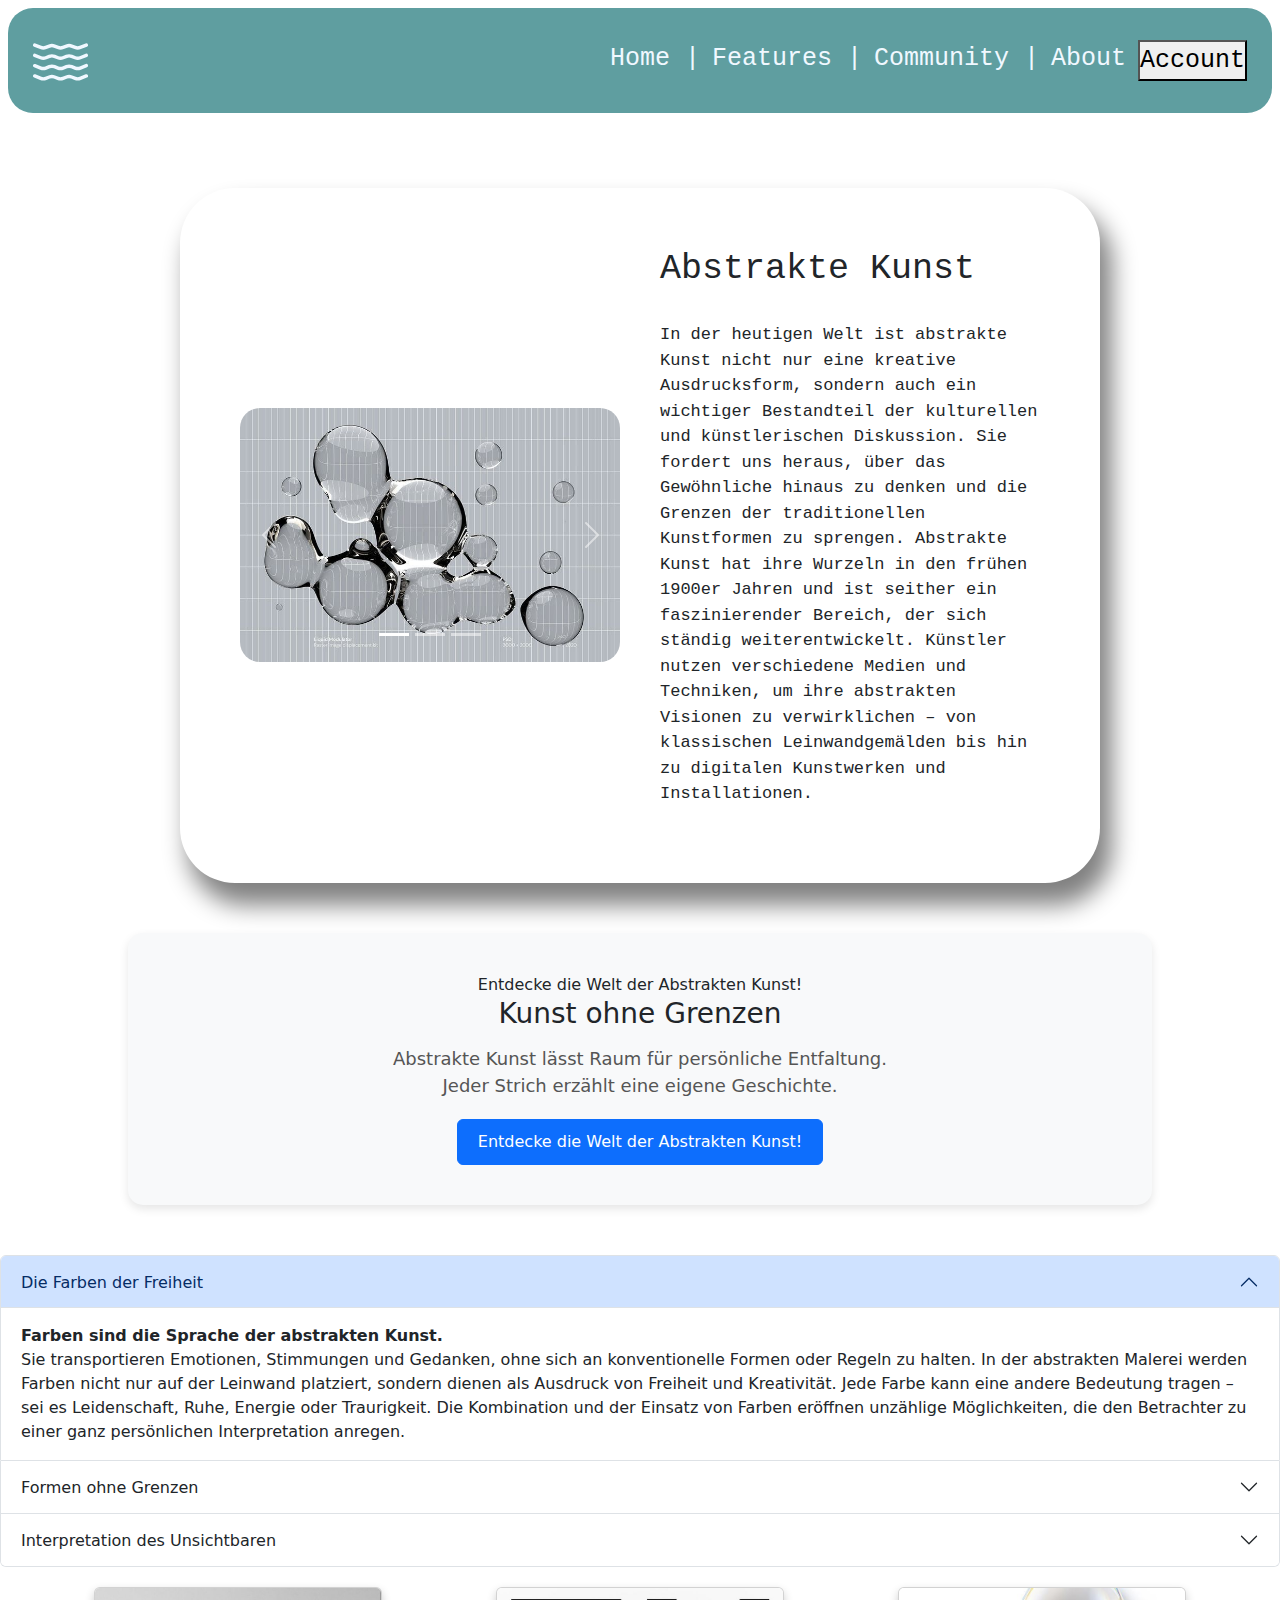
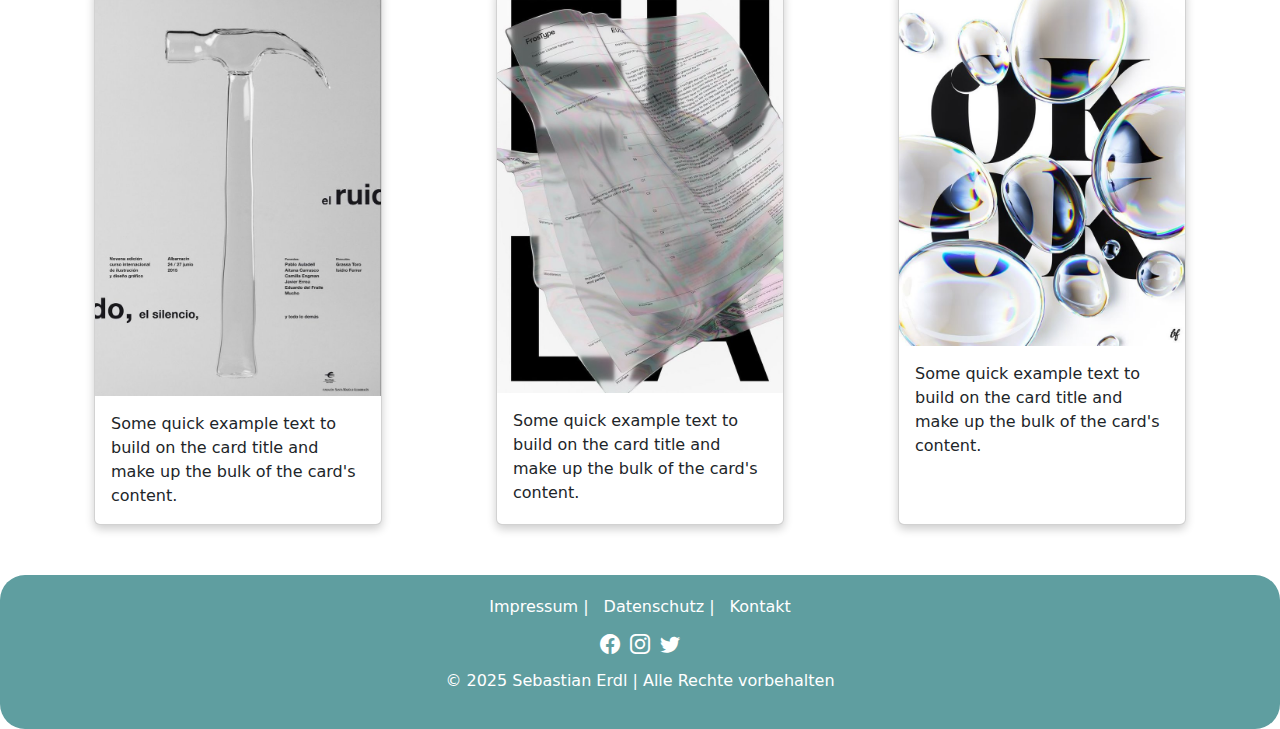
<file: index.html>
<!DOCTYPE html>
<html lang="en">

<head>
  <meta charset="UTF-8">
  <meta name="viewport" content="width=device-width, initial-scale=1.0">
  <link rel="stylesheet" href="style.css">
  <link href="https://cdn.jsdelivr.net/npm/bootstrap@5.3.3/dist/css/bootstrap.min.css" rel="stylesheet">
  <link rel="stylesheet" href="https://cdn.jsdelivr.net/npm/bootstrap-icons@1.11.3/font/bootstrap-icons.min.css">
  <title>ColorScape</title>
</head>

<body>

  <nav>
    <a href="index.html" class="Logo"><svg xmlns="http://www.w3.org/2000/svg" width="55" height="55" fill="currentColor"
        class="bi bi-water" viewBox="0 0 16 16">
        <path
          d="M.036 3.314a.5.5 0 0 1 .65-.278l1.757.703a1.5 1.5 0 0 0 1.114 0l1.014-.406a2.5 2.5 0 0 1 1.857 0l1.015.406a1.5 1.5 0 0 0 1.114 0l1.014-.406a2.5 2.5 0 0 1 1.857 0l1.015.406a1.5 1.5 0 0 0 1.114 0l1.757-.703a.5.5 0 1 1 .372.928l-1.758.703a2.5 2.5 0 0 1-1.857 0l-1.014-.406a1.5 1.5 0 0 0-1.114 0l-1.015.406a2.5 2.5 0 0 1-1.857 0l-1.014-.406a1.5 1.5 0 0 0-1.114 0l-1.015.406a2.5 2.5 0 0 1-1.857 0L.314 3.964a.5.5 0 0 1-.278-.65m0 3a.5.5 0 0 1 .65-.278l1.757.703a1.5 1.5 0 0 0 1.114 0l1.014-.406a2.5 2.5 0 0 1 1.857 0l1.015.406a1.5 1.5 0 0 0 1.114 0l1.014-.406a2.5 2.5 0 0 1 1.857 0l1.015.406a1.5 1.5 0 0 0 1.114 0l1.757-.703a.5.5 0 1 1 .372.928l-1.758.703a2.5 2.5 0 0 1-1.857 0l-1.014-.406a1.5 1.5 0 0 0-1.114 0l-1.015.406a2.5 2.5 0 0 1-1.857 0l-1.014-.406a1.5 1.5 0 0 0-1.114 0l-1.015.406a2.5 2.5 0 0 1-1.857 0L.314 6.964a.5.5 0 0 1-.278-.65m0 3a.5.5 0 0 1 .65-.278l1.757.703a1.5 1.5 0 0 0 1.114 0l1.014-.406a2.5 2.5 0 0 1 1.857 0l1.015.406a1.5 1.5 0 0 0 1.114 0l1.014-.406a2.5 2.5 0 0 1 1.857 0l1.015.406a1.5 1.5 0 0 0 1.114 0l1.757-.703a.5.5 0 1 1 .372.928l-1.758.703a2.5 2.5 0 0 1-1.857 0l-1.014-.406a1.5 1.5 0 0 0-1.114 0l-1.015.406a2.5 2.5 0 0 1-1.857 0l-1.014-.406a1.5 1.5 0 0 0-1.114 0l-1.015.406a2.5 2.5 0 0 1-1.857 0L.314 9.964a.5.5 0 0 1-.278-.65m0 3a.5.5 0 0 1 .65-.278l1.757.703a1.5 1.5 0 0 0 1.114 0l1.014-.406a2.5 2.5 0 0 1 1.857 0l1.015.406a1.5 1.5 0 0 0 1.114 0l1.014-.406a2.5 2.5 0 0 1 1.857 0l1.015.406a1.5 1.5 0 0 0 1.114 0l1.757-.703a.5.5 0 1 1 .372.928l-1.758.703a2.5 2.5 0 0 1-1.857 0l-1.014-.406a1.5 1.5 0 0 0-1.114 0l-1.015.406a2.5 2.5 0 0 1-1.857 0l-1.014-.406a1.5 1.5 0 0 0-1.114 0l-1.015.406a2.5 2.5 0 0 1-1.857 0l-1.757-.703a.5.5 0 0 1-.278-.65" />
      </svg>
      <div class="Menu">
        <a href="index.html">Home |</a>
        <a href="#">Features |</a>
        <a href="#">Community |</a>
        <a href="#">About</a>
        <div class="Account">
          <a href="Account.html"><button>Account</button></a>
        </div>
      </div>

  </nav>

  <section class="hero">
    <div class="left">
      <div class="Carousel">
        <div id="carouselExampleCaptions" class="carousel slide">
          <div class="carousel-indicators">
            <button type="button" data-bs-target="#carouselExampleCaptions" data-bs-slide-to="0" class="active"
              aria-current="true" aria-label="Slide 1"></button>
            <button type="button" data-bs-target="#carouselExampleCaptions" data-bs-slide-to="1"
              aria-label="Slide 2"></button>
            <button type="button" data-bs-target="#carouselExampleCaptions" data-bs-slide-to="2"
              aria-label="Slide 3"></button>
          </div>
          <div class="carousel-inner">
            <div class="carousel-item active">
              <img src="1e929b419ec9f87d13c7bcef2afe5f44.jpg" class="d-block w-100" alt="...">
              <div class="carousel-caption d-none d-md-block">

              </div>
            </div>
            <div class="carousel-item">
              <img src="a8c86fbfa067fa15d3bd6368bc9fb7a2.jpg" class="d-block w-100" alt="...">
              <div class="carousel-caption d-none d-md-block">
              </div>
            </div>
            <div class="carousel-item">
              <img src="61a9e1082be1c7d502d41769131a6dfe.jpg" class="d-block w-100" alt="...">
              <div class="carousel-caption d-none d-md-block">
              </div>
            </div>
          </div>
          <button class="carousel-control-prev" type="button" data-bs-target="#carouselExampleCaptions"
            data-bs-slide="prev">
            <span class="carousel-control-prev-icon" aria-hidden="true"></span>
            <span class="visually-hidden">Previous</span>
          </button>
          <button class="carousel-control-next" type="button" data-bs-target="#carouselExampleCaptions"
            data-bs-slide="next">
            <span class="carousel-control-next-icon" aria-hidden="true"></span>
            <span class="visually-hidden">Next</span>
          </button>
        </div>
      </div>
    </div>
    <div class="right">
      <h3>Abstrakte Kunst</h3><br>
      <p>In der heutigen Welt ist abstrakte Kunst nicht nur eine kreative Ausdrucksform,
        sondern auch ein wichtiger Bestandteil der kulturellen und künstlerischen Diskussion.
        Sie fordert uns heraus, über das Gewöhnliche hinaus zu denken und die Grenzen der
        traditionellen Kunstformen zu sprengen. Abstrakte Kunst hat ihre Wurzeln in den frühen 1900er
        Jahren und ist seither ein faszinierender Bereich, der sich ständig weiterentwickelt.
        Künstler nutzen verschiedene Medien und Techniken, um ihre abstrakten Visionen zu verwirklichen – von
        klassischen Leinwandgemälden bis hin zu digitalen Kunstwerken und Installationen.
      </p>
    </div>
  </section>


  <section class="new-feature">Entdecke die Welt der Abstrakten Kunst!
    <div class="container">
      <h3>Kunst ohne Grenzen</h3>
      <p>Abstrakte Kunst lässt Raum für persönliche Entfaltung. <br>
        Jeder Strich erzählt eine eigene Geschichte.
      </p>

      <button type="button" class="btn btn-primary" data-bs-toggle="modal" data-bs-target="#exampleModal">
        Entdecke die Welt der Abstrakten Kunst!
      </button>


      <div class="modal fade" id="exampleModal" tabindex="-1" aria-labelledby="exampleModalLabel" aria-hidden="true">
        <div class="modal-dialog">
          <div class="modal-content">
            <div class="modal-header">
              <h1 class="modal-title fs-5" id="exampleModalLabel">Kunst!</h1>
              <button type="button" class="btn-close" data-bs-dismiss="modal" aria-label="Close"></button>
            </div>
            <div class="modal-body">
              Lass dich von den Farben, Formen und Emotionen inspirieren, die jenseits der traditionellen Kunst liegen.
              Klicke hier, um mehr zu erfahren und deine eigene Interpretation zu finden!
            </div>
            <div class="modal-footer">
              <button type="button" class="btn btn-secondary" data-bs-dismiss="modal">Close</button>
            </div>
          </div>
        </div>
      </div>
    </div>
  </section>

  <div class="accordion" id="accordionExample">
    <div class="accordion-item">
      <h2 class="accordion-header">
        <button class="accordion-button" type="button" data-bs-toggle="collapse" data-bs-target="#collapseOne"
          aria-expanded="true" aria-controls="collapseOne">
          Die Farben der Freiheit
        </button>
      </h2>
      <div id="collapseOne" class="accordion-collapse collapse show" data-bs-parent="#accordionExample">
        <div class="accordion-body">
          <strong>Farben sind die Sprache der abstrakten Kunst.</strong> <br>
          Sie transportieren Emotionen, Stimmungen und Gedanken, ohne sich an konventionelle Formen oder Regeln zu
          halten.
          In der abstrakten Malerei werden Farben nicht nur auf der Leinwand platziert, sondern dienen als Ausdruck von
          Freiheit und Kreativität. Jede Farbe kann eine andere Bedeutung tragen – sei es Leidenschaft, Ruhe,
          Energie oder Traurigkeit. Die Kombination und der Einsatz von Farben eröffnen unzählige Möglichkeiten,
          die den Betrachter zu einer ganz persönlichen Interpretation anregen.
        </div>
      </div>
    </div>
    <div class="accordion-item">
      <h2 class="accordion-header">
        <button class="accordion-button collapsed" type="button" data-bs-toggle="collapse" data-bs-target="#collapseTwo"
          aria-expanded="false" aria-controls="collapseTwo">
          Formen ohne Grenzen
        </button>
      </h2>
      <div id="collapseTwo" class="accordion-collapse collapse" data-bs-parent="#accordionExample">
        <div class="accordion-body">
          <strong>Abstrakte Kunst kennt keine festen Formen. </strong> <br>
          bricht mit traditionellen Vorstellungen und öffnet den Raum für innovative und unerforschte
          Gestaltungsmöglichkeiten. Formen entstehen aus der Verbindung von Linien, Flächen und Mustern,
          die nicht länger einer realistischen Darstellung folgen müssen. Diese Freiheit ermöglicht es dem Künstler,
          mit der Wahrnehmung des Betrachters zu spielen und eine emotionale Reaktion zu erzeugen. In abstrakten
          Kunstwerken geht es nicht um das, was sichtbar ist, sondern um das, was in der Imagination entsteht.
          Jede Form hat ihre eigene Geschichte, die individuell interpretiert werden kann.
        </div>
      </div>
    </div>
    <div class="accordion-item">
      <h2 class="accordion-header">
        <button class="accordion-button collapsed" type="button" data-bs-toggle="collapse"
          data-bs-target="#collapseThree" aria-expanded="false" aria-controls="collapseThree">
          Interpretation des Unsichtbaren
        </button>
      </h2>
      <div id="collapseThree" class="accordion-collapse collapse" data-bs-parent="#accordionExample">
        <div class="accordion-body">
          <strong>Abstrakte Kunst fordert den Betrachter heraus, </strong> <br>
          Unsichtbare zu erkennen. Sie geht über das Offensichtliche hinaus und zeigt eine Welt,
          die nur durch die eigene Wahrnehmung zugänglich ist. Es geht nicht darum, ein bestimmtes
          Bild oder Objekt zu identifizieren, sondern vielmehr um das Gefühl, das das Kunstwerk vermittelt.
          Der Reiz der abstrakten Kunst liegt in der Vielfalt der Interpretationen – jedes Detail kann eine
          andere Bedeutung für jeden einzelnen haben. Diese Offenheit für individuelle Deutungen lädt dazu ein,
          über das zu reflektieren, was uns normalerweise verborgen bleibt, und schafft eine tiefere Verbindung zur
          Kunst.


        </div>
      </div>
    </div>
  </div>


  <div class="card-container">
    <div class="card" style="width: 18rem;">
      <img src="2899a181f1cffa7d82dc868d045f39e6.jpg" class="card-img-top" alt="...">
      <div class="card-body">
        <p class="card-text">Some quick example text to build on the card title and make up the bulk of the card's
          content.</p>
      </div>
    </div>

    <div class="card" style="width: 18rem;">
      <img src="a8fdd43195e3146ad7d37a75bcddcabc.jpg" class="card-img-top" alt="...">
      <div class="card-body">
        <p class="card-text">Some quick example text to build on the card title and make up the bulk of the card's
          content.</p>
      </div>
    </div>

    <div class="card" style="width: 18rem;">
      <img src="40b0da21e7a75bf56665ca5510113ab9.jpg" class="card-img-top" alt="...">
      <div class="card-body">
        <p class="card-text">Some quick example text to build on the card title and make up the bulk of the card's
          content.</p>
      </div>
    </div>
  </div>


  <footer class="Footer">
    <div class="footer-container">
      <div class="footer-links">
        <a href="#">Impressum |</a>
        <a href="#">Datenschutz |</a>
        <a href="#">Kontakt</a>
      </div>
      <div class="footer-social">
        <a href="#"><i class="bi bi-facebook"></i></a>
        <a href="#"><i class="bi bi-instagram"></i></a>
        <a href="#"><i class="bi bi-twitter"></i></a>
      </div>
      <p>&copy; 2025 Sebastian Erdl | Alle Rechte vorbehalten</p>
    </div>
  </footer>



  <script src="https://cdn.jsdelivr.net/npm/@popperjs/core@2.11.8/dist/umd/popper.min.js"
    integrity="sha384-I7E8VVD/ismYTF4hNIPjVp/Zjvgyol6VFvRkX/vR+Vc4jQkC+hVqc2pM8ODewa9r"
    crossorigin="anonymous"></script>
  <script src="https://cdn.jsdelivr.net/npm/bootstrap@5.3.3/dist/js/bootstrap.min.js"
    integrity="sha384-0pUGZvbkm6XF6gxjEnlmuGrJXVbNuzT9qBBavbLwCsOGabYfZo0T0to5eqruptLy"
    crossorigin="anonymous"></script>
</body>

</html>
</file>
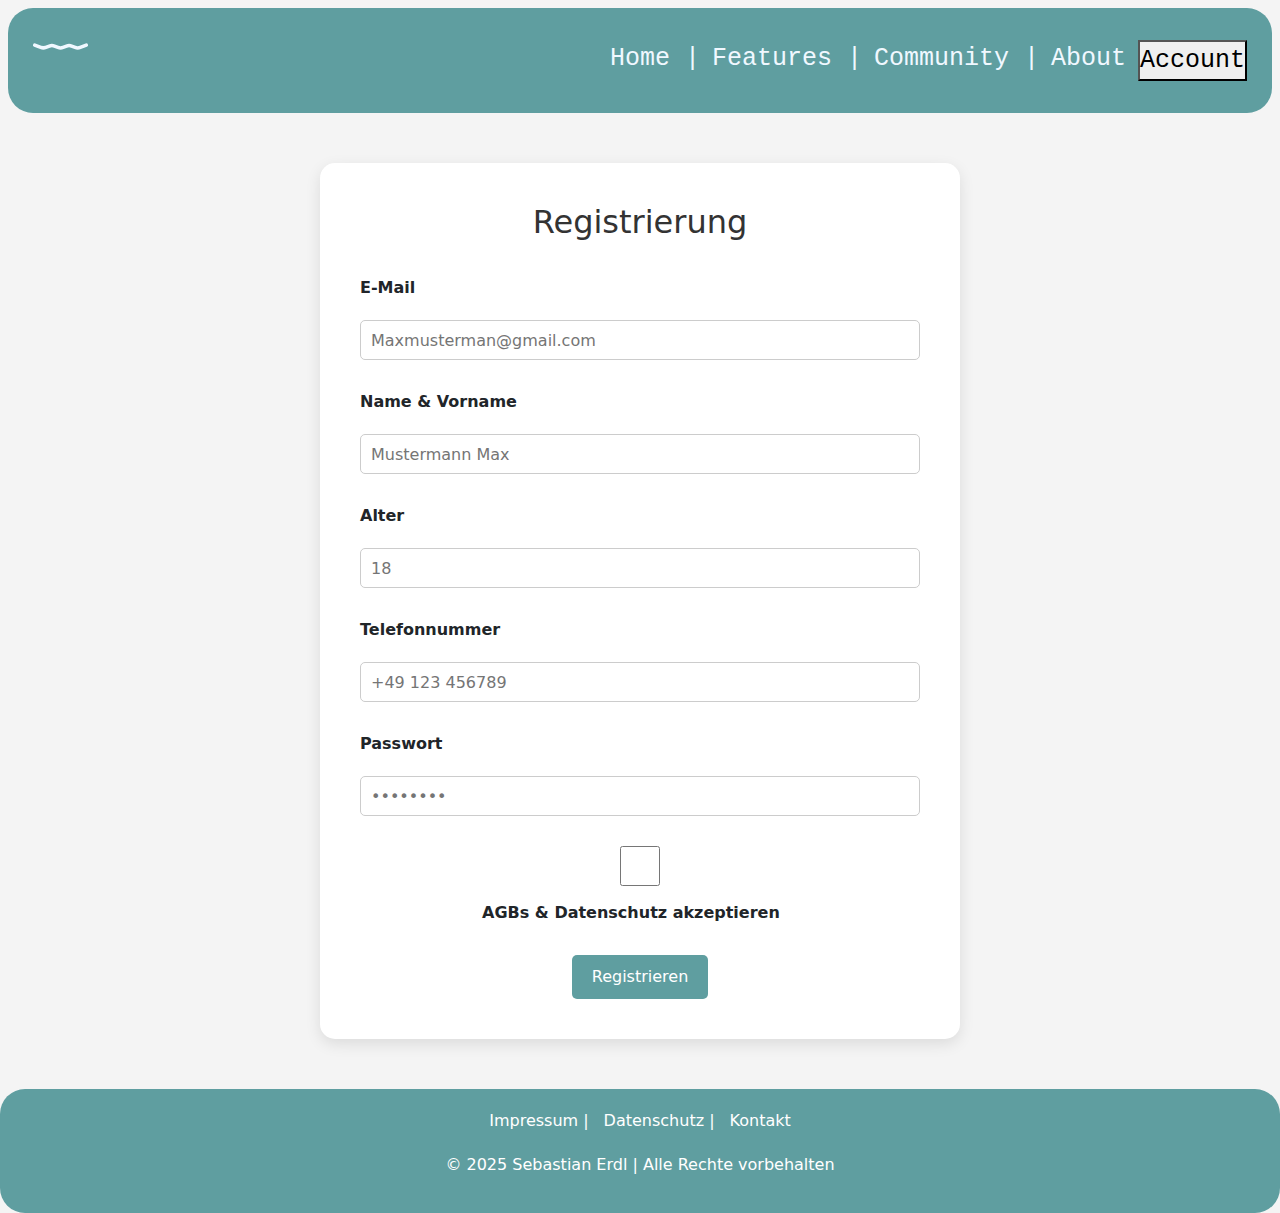
<file: Account.html>
<!DOCTYPE html>
<html lang="de">
<head>
    <meta charset="UTF-8">
    <meta name="viewport" content="width=device-width, initial-scale=1.0">
    <link rel="stylesheet" href="style.css">
    <link href="https://cdn.jsdelivr.net/npm/bootstrap@5.3.3/dist/css/bootstrap.min.css" rel="stylesheet">
    <title>ColorScape Account Anmeldung</title>
    <style>
        body {
            background-color: #f4f4f4;
        }
        .Anmeldung {
            background: white;
            display: flex;
            flex-direction: column;
            align-items: center;
            gap: 15px;
            margin: 50px auto;
            padding: 40px;
            border-radius: 15px;
            box-shadow: 0 5px 15px rgba(0, 0, 0, 0.1);
            width: 50%;
        }
        .Anmeldung h2 {
            margin-bottom: 20px;
            color: #333;
        }
        .Anmeldung input {
            width: 100%;
            height: 40px;
            padding-left: 10px;
            border-radius: 5px;
            border: 1px solid #ccc;
            margin-bottom: 15px;
        }
        .Anmeldung label {
            width: 100%;
            font-weight: bold;
            margin-bottom: 5px;
        }
        .Anmeldung button {
            background-color: cadetblue;
            color: white;
            border: none;
            padding: 10px 20px;
            font-size: 16px;
            border-radius: 5px;
            cursor: pointer;
            transition: 0.3s;
        }
        .Anmeldung button:hover {
            background-color: darkcyan;
        }
    </style>
</head>
<body>
    <nav>
        <a href="index.html" class="Logo"><svg xmlns="http://www.w3.org/2000/svg" width="55" height="55" fill="currentColor" class="bi bi-water" viewBox="0 0 16 16">
            <path d="M.036 3.314a.5.5 0 0 1 .65-.278l1.757.703a1.5.5 0 0 0 1.114 0l1.014-.406a2.5 2.5 0 0 1 1.857 0l1.015.406a1.5 1.5 0 0 0 1.114 0l1.014-.406a2.5 2.5 0 0 1 1.857 0l1.015.406a1.5 1.5 0 0 0 1.114 0l1.757-.703a.5.5 0 1 1 .372.928l-1.758.703a2.5 2.5 0 0 1-1.857 0l-1.014-.406a1.5 1.5 0 0 0-1.114 0l-1.015.406a2.5 2.5 0 0 1-1.857 0l-1.014-.406a1.5 1.5 0 0 0-1.114 0l-1.015.406a2.5 2.5 0 0 1-1.857 0L.314 3.964a.5.5 0 0 1-.278-.65"/>
          </svg></a>
          <div class="Menu">
            <a href="index.html">Home |</a>
            <a href="#">Features |</a>
            <a href="#">Community |</a>
            <a href="#">About</a>
            <div class="Account">
            <a href="Account.html"><button >Account</button></a>  
            </div>
          </div>
    </nav>
    
    <div class="Anmeldung">
        <h2>Registrierung</h2>
        <label for="email">E-Mail</label>
        <input type="email" id="email" placeholder="Maxmusterman@gmail.com" required>
        
        <label for="name">Name & Vorname</label>
        <input type="text" id="name" placeholder="Mustermann Max" required>
        
        <label for="alter">Alter</label>
        <input type="number" id="alter" placeholder="18" required>
        
        <label for="phone">Telefonnummer</label>
        <input type="tel" id="phone" placeholder="+49 123 456789">
        
        <label for="password">Passwort</label>
        <input type="password" id="password" placeholder="••••••••" required>
        
        <div>
            <input type="checkbox" id="agb" required>
            <label for="agb">AGBs & Datenschutz akzeptieren</label>
        </div>
        
        <button type="submit"></a><a href="index.html"></a> Registrieren</button>
    </div>

    


    <footer class="Footer">
        <div class="footer-container">
            <div class="footer-links">
                <a href="#">Impressum |</a>
                <a href="#">Datenschutz |</a>
                <a href="#">Kontakt</a>
            </div>
            <div class="footer-social">
                <a href="#"><i class="bi bi-facebook"></i></a>
                <a href="#"><i class="bi bi-instagram"></i></a>
                <a href="#"><i class="bi bi-twitter"></i></a>
            </div>
            <p>&copy; 2025 Sebastian Erdl | Alle Rechte vorbehalten</p>
        </div>
      </footer>
      
</body>
</html>
</file>
<file: style.css>
* {
    margin: 0;
    padding: 0;
}

nav {
    display: flex;
    background-color: cadetblue;
    margin-top: 8px;
    margin-left: 8px;
    margin-right: 8px;
    border-radius: 25px;
    padding: 25px;
}

.Logo {
    color: aliceblue;
    text-decoration: none;
    font-size: 30px;
    font-family: monospace;
}

.Menu {
    width: 100%;
    display: flex;
    flex-wrap: wrap;
    justify-content: flex-end;
    align-content: center;
    gap: 12px;
}

.Menu a {
    text-decoration: none;
    color: aliceblue;
    font-family: monospace;
    font-size: 25px;
    transition: all 0.3s ease-in-out;
    position: relative;
}

.hero {
    margin-top: 75px;
    margin-left: 180px;
    margin-right: 180px;
    padding: 60px;
    border-radius: 55px;
    box-shadow: 10px 20px 25px 2px gray;
    display: flex;
    align-items: center;
    gap: 40px;
}

.hero .left {
    flex: 1;
    display: flex;
    justify-content: center;
}

.hero .right {
    flex: 1;
}

.Carousel {
    width: 100%;
    height: auto;
}

.Carousel img {
    border-radius: 20px;
    width: 100%;
    height: auto;
    object-fit: cover;
}

.carousel-inner {
    width: 100%;
    height: auto;
}

.hero h3 {
    font-size: 35px;
    font-family: monospace;
}

.hero p {
    font-size: 17px;
    font-family: monospace;
}


.Carousel img {
    border-radius: 20px;
   
}

.Carousel h5 {
    color: black;
}

.Carousel p {
    color: black;
}

.card-container {
    display: flex;
    justify-content: space-evenly;
    gap: 20px; 
    flex-wrap: wrap; 
    margin-top: 20px;
}

.card {
    width: 18rem;
    transition: all 0.3s ease;
    box-shadow: 0px 4px 10px rgba(0, 0, 0, 0.2);
}

.card:hover {
    transform: scale(1.05);
    box-shadow: 0px 8px 15px rgba(0, 0, 0, 0.3);
}
    

.Anmeldung {
    display: flex;
    flex-direction: column;
    align-items: center;
    gap: 15px;
    margin-top: 45px;
    margin-left: 30%;
    margin-right: 30%;
    padding: 30px;
    border-radius: 25px;
    box-shadow: 10px 20px 25px 2px gray;
}

.Anmeldung input {
    width: 280px;
    height: 30px;
    padding-left: 7px;
    border-radius: 5px;
    border: 1px solid gray;
}

.Anmeldung p {
    font-size: 17px;
    font-family: monospace;
    margin-bottom: 5px;
    text-align: left;
    width: 100%;
}

.Anmeldung div {
    display: block;
    margin-bottom: 10px;
}

.Anmeldung div:last-child {
    display: flex;
    align-items: center;
    gap: 10px;
}

.Anmeldung input [type="checkbox"] {
    width: 16px;
    height: 16px;
    cursor: pointer;
}


.new-feature {
        margin: 50px auto;
        padding: 40px;
        text-align: center;
        background-color: #f8f9fa;
        border-radius: 15px;
        box-shadow: 0px 4px 10px rgba(0, 0, 0, 0.1);
        width: 80%;
    }

    .new-feature h3 {
        font-size: 28px;
        margin-bottom: 15px;
    }

    .new-feature p {
        font-size: 18px;
        color: #555;
        margin-bottom: 20px;
    }

    .new-feature .btn {
        font-size: 16px;
        padding: 10px 20px;
    }

.Footer {
    background-color: cadetblue;
    color: white;
    text-align: center;
    padding: 20px 0;
    border-radius: 25px;
    margin-top: 50px;
    position: relative;
    width: 100%;
}

.footer-container {
    display: flex;
    flex-direction: column;
    align-items: center;
    gap: 10px;
}

.footer-links {
    display: flex;
    gap: 15px;
}

.footer-links a {
    color: white;
    text-decoration: none;
    font-size: 16px;
    transition: 0.3s;
}

.footer-links a:hover {
    text-decoration: underline;
}

.footer-social {
    display: flex;
    gap: 10px;
}

.footer-social a {
    color: white;
    font-size: 20px;
    transition: 0.3s;
}

.footer-social a:hover {
    color: lightgray;
}
</file>
